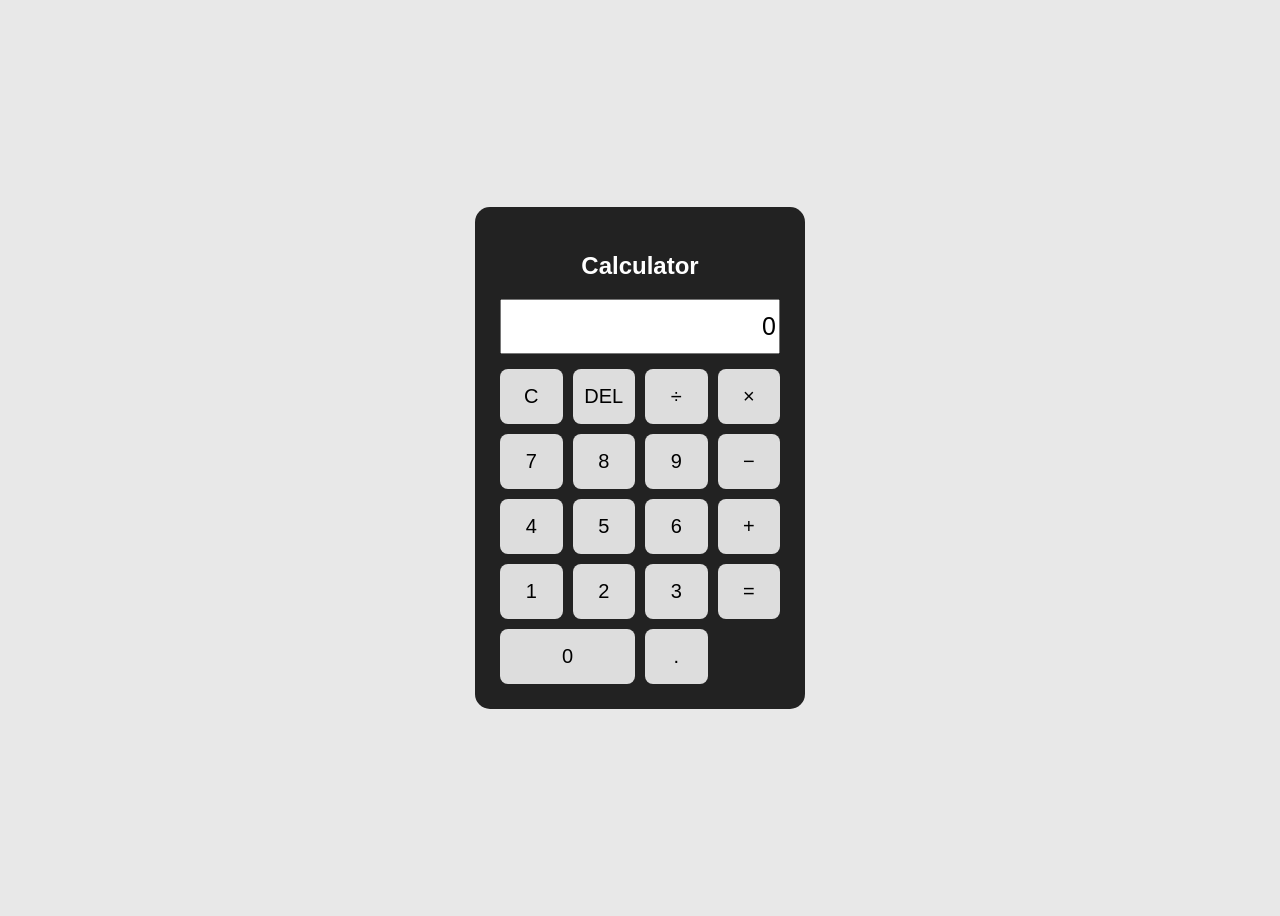
<file: javascript calculator/index.html>
<!DOCTYPE html>
<html>
<head>
    <title>JavaScript Calculator</title>
    <link rel="stylesheet" href="style.css">
</head>

<body>

    <div class="calculator">

        <h2>Calculator</h2>

        <input type="text" id="display" value="0" readonly>

        <div class="buttons">

            <button onclick="clearDisplay()">C</button>
            <button onclick="deleteLast()">DEL</button>
            <button onclick="appendOperator('/')">÷</button>
            <button onclick="appendOperator('*')">×</button>

            <button onclick="appendNumber('7')">7</button>
            <button onclick="appendNumber('8')">8</button>
            <button onclick="appendNumber('9')">9</button>
            <button onclick="appendOperator('-')">−</button>

            <button onclick="appendNumber('4')">4</button>
            <button onclick="appendNumber('5')">5</button>
            <button onclick="appendNumber('6')">6</button>
            <button onclick="appendOperator('+')">+</button>

            <button onclick="appendNumber('1')">1</button>
            <button onclick="appendNumber('2')">2</button>
            <button onclick="appendNumber('3')">3</button>
            <button onclick="calculate()">=</button>

            <button class="zero" onclick="appendNumber('0')">0</button>
            <button onclick="appendDecimal()">.</button>

        </div>

    </div>

    <script src="script.js"></script>

</body>
</html>
</file>
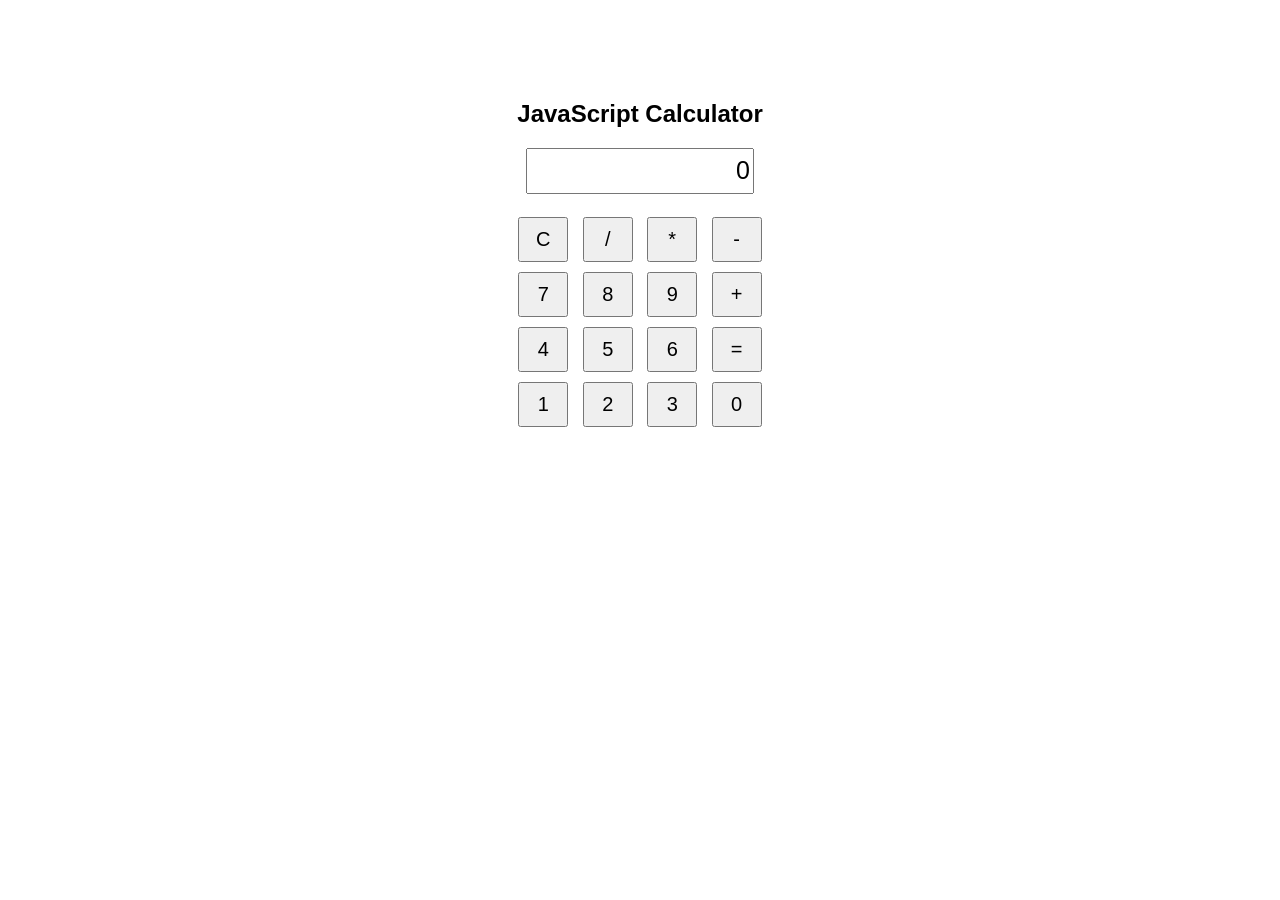
<file: javascript calculator/calculator/templates/calculator.html>
<!DOCTYPE html>
<html>
<head>
    <title>Calculator</title>
    <style>
        body {
            text-align: center;
            font-family: Arial;
            margin-top: 100px;
        }

        input {
            width: 220px;
            height: 40px;
            font-size: 25px;
            text-align: right;
        }

        button {
            width: 50px;
            height: 45px;
            margin: 5px;
            font-size: 20px;
        }
    </style>
</head>

<body>

<h2>JavaScript Calculator</h2>

<input type="text" id="display" value="0" readonly>

<br><br>

<button onclick="clearDisplay()">C</button>
<button onclick="append('/')">/</button>
<button onclick="append('*')">*</button>
<button onclick="append('-')">-</button>

<br>

<button onclick="append('7')">7</button>
<button onclick="append('8')">8</button>
<button onclick="append('9')">9</button>
<button onclick="append('+')">+</button>

<br>

<button onclick="append('4')">4</button>
<button onclick="append('5')">5</button>
<button onclick="append('6')">6</button>
<button onclick="calculate()">=</button>

<br>

<button onclick="append('1')">1</button>
<button onclick="append('2')">2</button>
<button onclick="append('3')">3</button>
<button onclick="append('0')">0</button>

<script>
    let expression = "";

    function append(value) {
        expression += value;
        document.getElementById("display").value = expression;
    }

    function clearDisplay() {
        expression = "";
        document.getElementById("display").value = "0";
    }

    function calculate() {
        try {
            if (!/^[0-9+\-*/. ]+$/.test(expression)) {
                throw new Error("Invalid input");
            }

            let result = Function('"use strict"; return (' + expression + ')')();

            if (!Number.isFinite(result)) {
                throw new Error("Invalid calculation");
            }

            expression = String(result);
            document.getElementById("display").value = result;

        } catch {
            expression = "";
            document.getElementById("display").value = "Error";
        }
    }
</script>

</body>
</html>
</file>
<file: javascript calculator/style.css>
body {
    font-family: Arial, sans-serif;
    background-color: #e8e8e8;
    display: flex;
    justify-content: center;
    align-items: center;
    height: 100vh;
}

.calculator {
    background-color: #222;
    padding: 25px;
    border-radius: 15px;
    width: 280px;
}

h2 {
    color: white;
    text-align: center;
}

#display {
    width: 100%;
    height: 55px;
    font-size: 25px;
    text-align: right;
    margin-bottom: 15px;
    box-sizing: border-box;
}

.buttons {
    display: grid;
    grid-template-columns: repeat(4, 1fr);
    gap: 10px;
}

button {
    height: 55px;
    font-size: 20px;
    border: none;
    border-radius: 8px;
    cursor: pointer;
    background-color: #ddd;
}

button:hover {
    background-color: #aaa;
}

.zero {
    grid-column: span 2;
}
</file>
